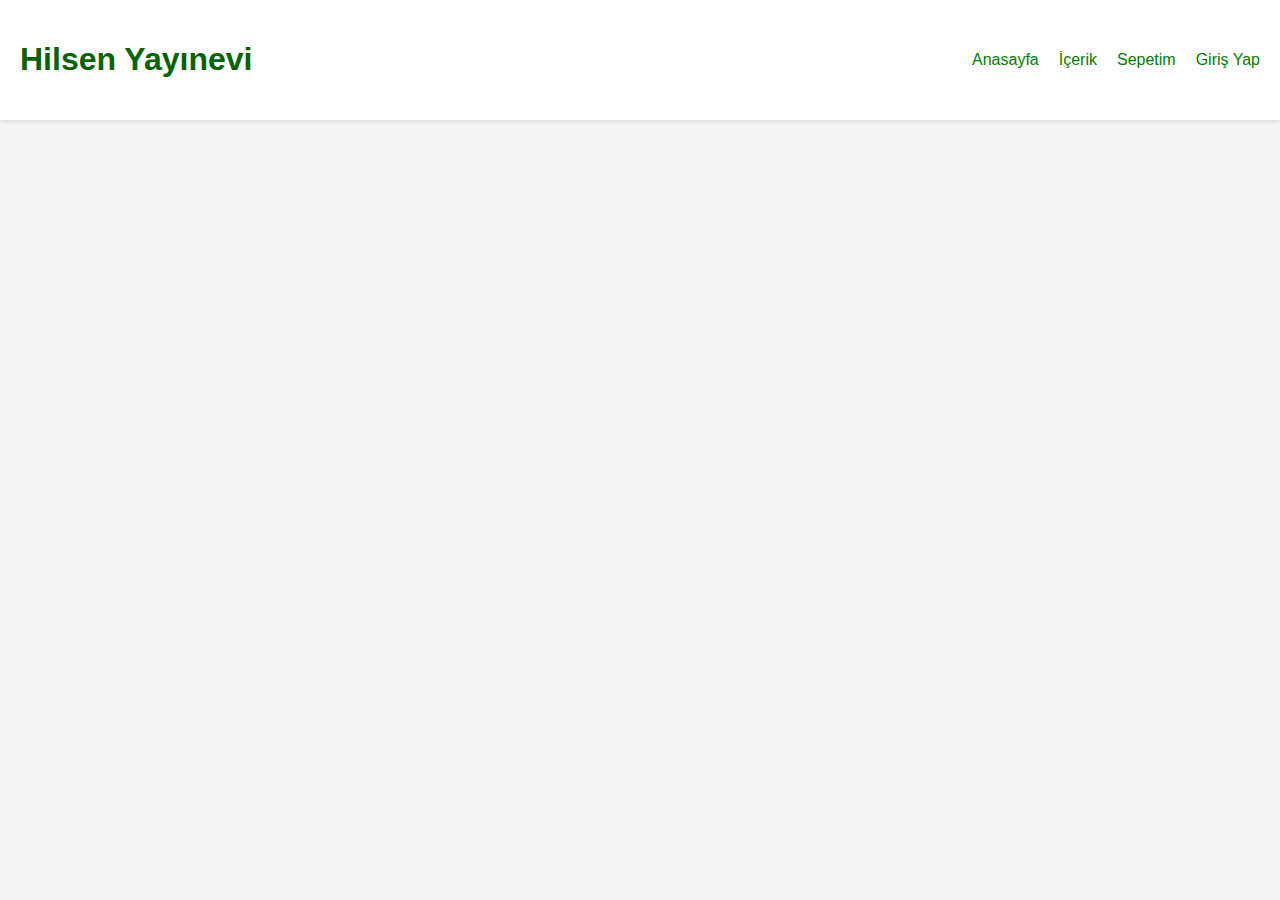
<file: .vscode/index.html>
<!DOCTYPE html>
<html lang="tr">
<head>
    <meta charset="UTF-8">
    <meta name="viewport" content="width=device-width, initial-scale=1.0">
    <title>Hilsen Yayınevi</title>
    <link rel="stylesheet" href="style.css">
</head>
<body>
    <header>
        <h1>Hilsen Yayınevi</h1>
        <nav>
            <ul>
                <li><a href="index.html">Anasayfa</a></li>
                <li><a href="icerik.html">İçerik</a></li>
                <li><a href="sepet.html">Sepetim</a></li>
                <li><a href="kullanicilar.html">Giriş Yap</a></li>
            </ul>
        </nav>
    </header>
    <main>
        <h2 id="welcome-message-container">Hoş geldiniz, <span id="welcome-message"></span></h2>
    </main>
    <script src="script.js"></script>
</body>
</html>
</file>
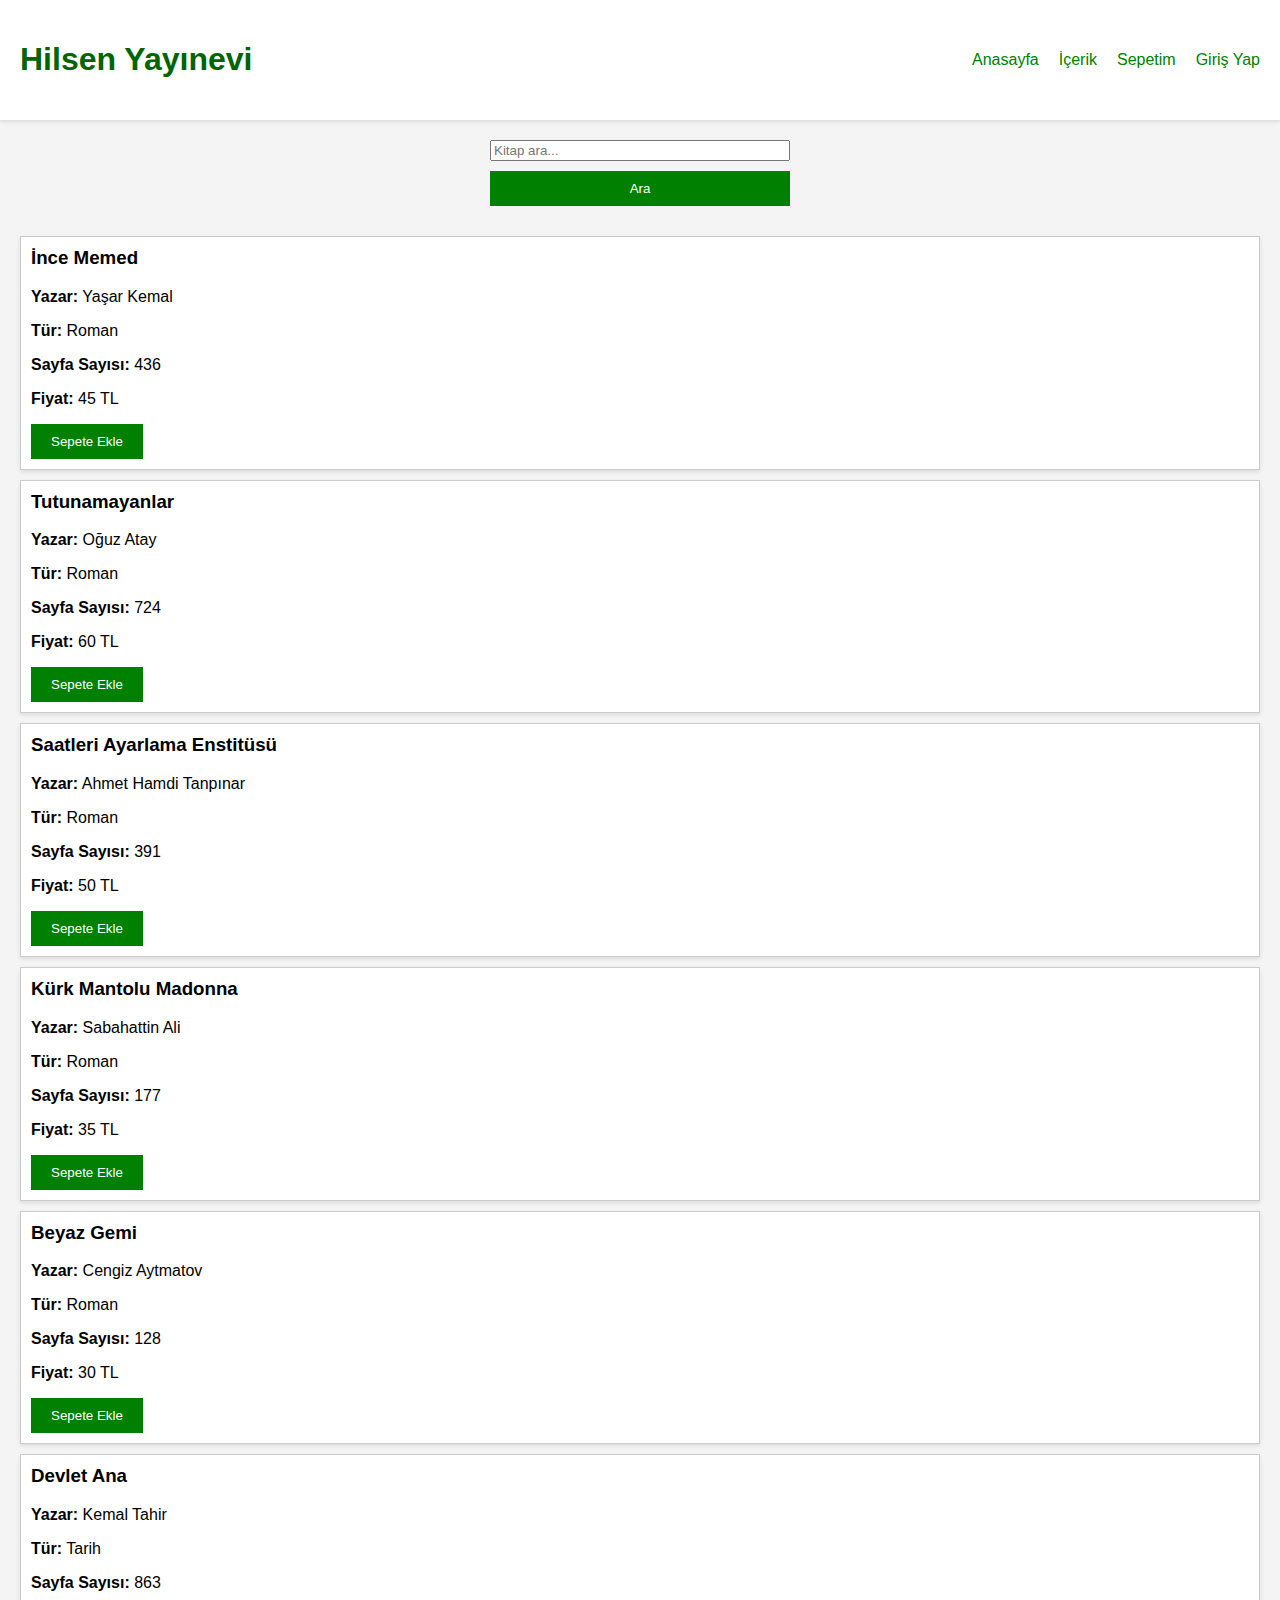
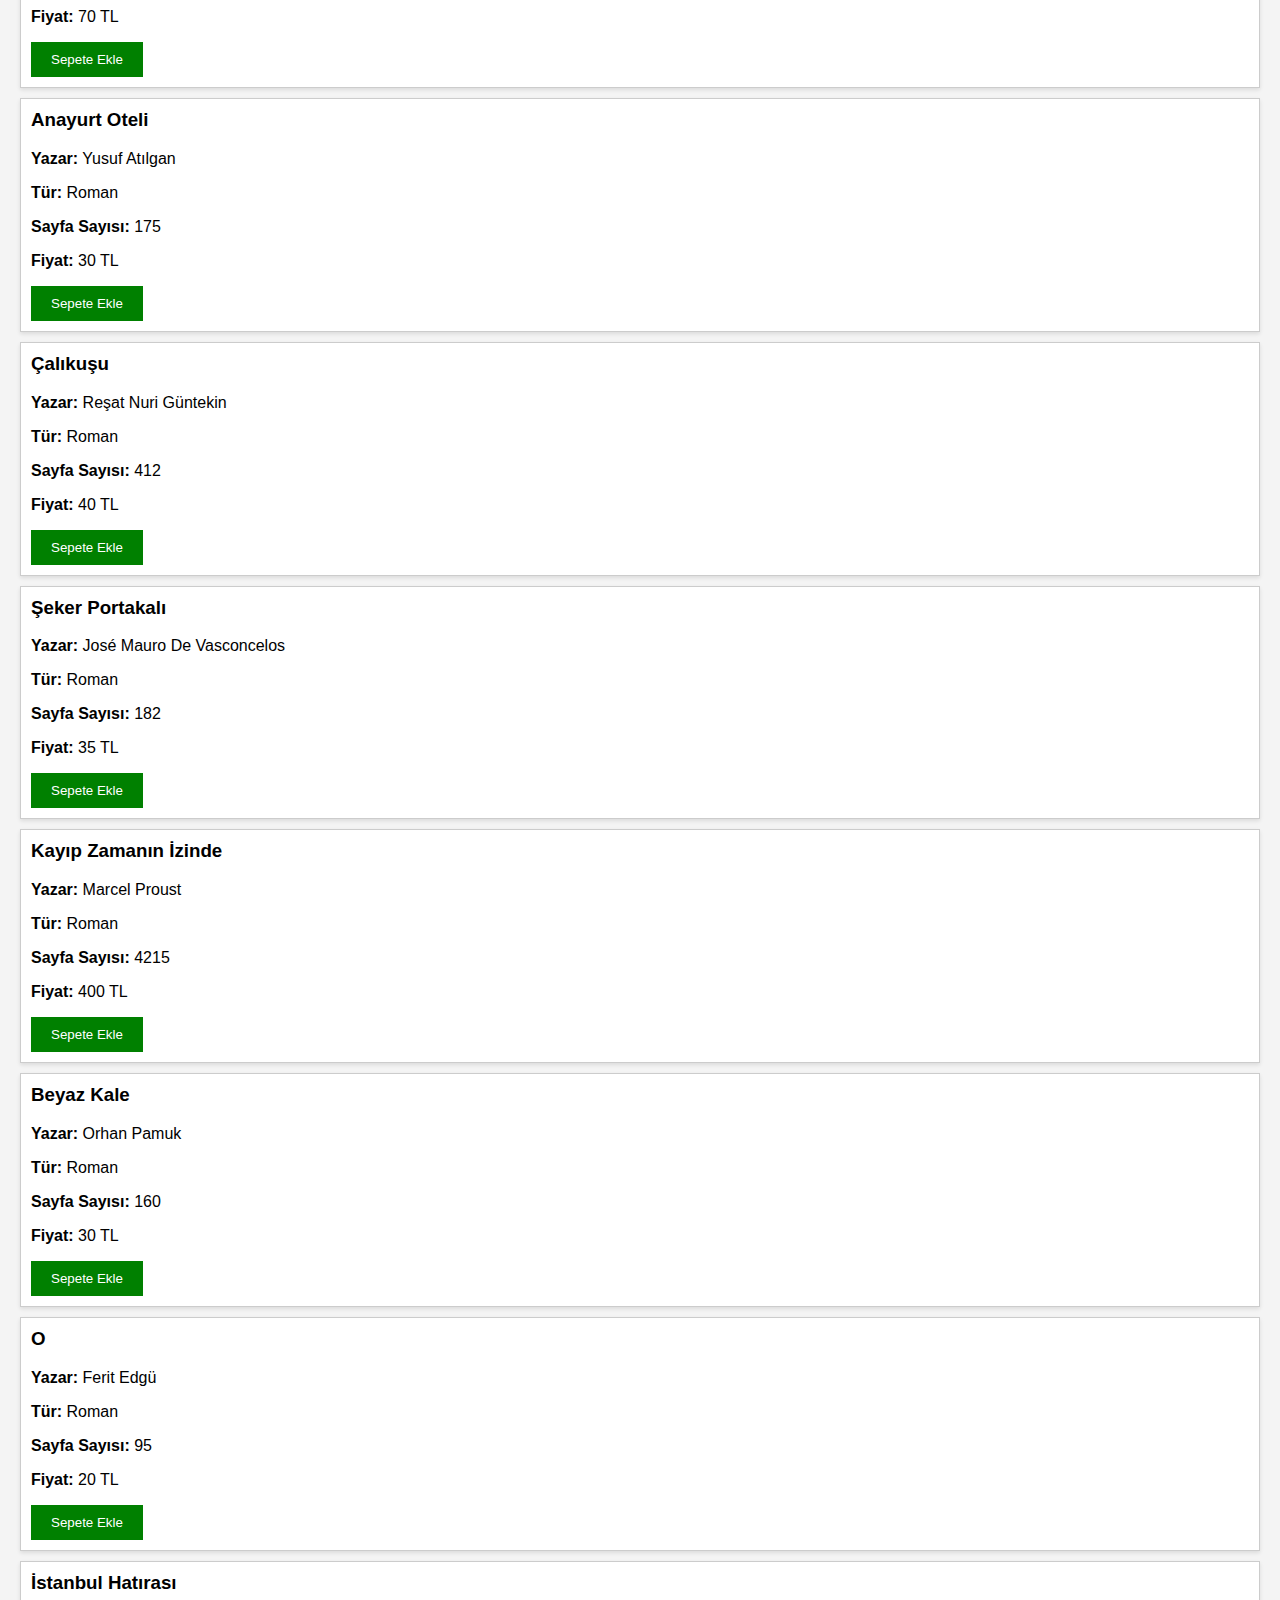
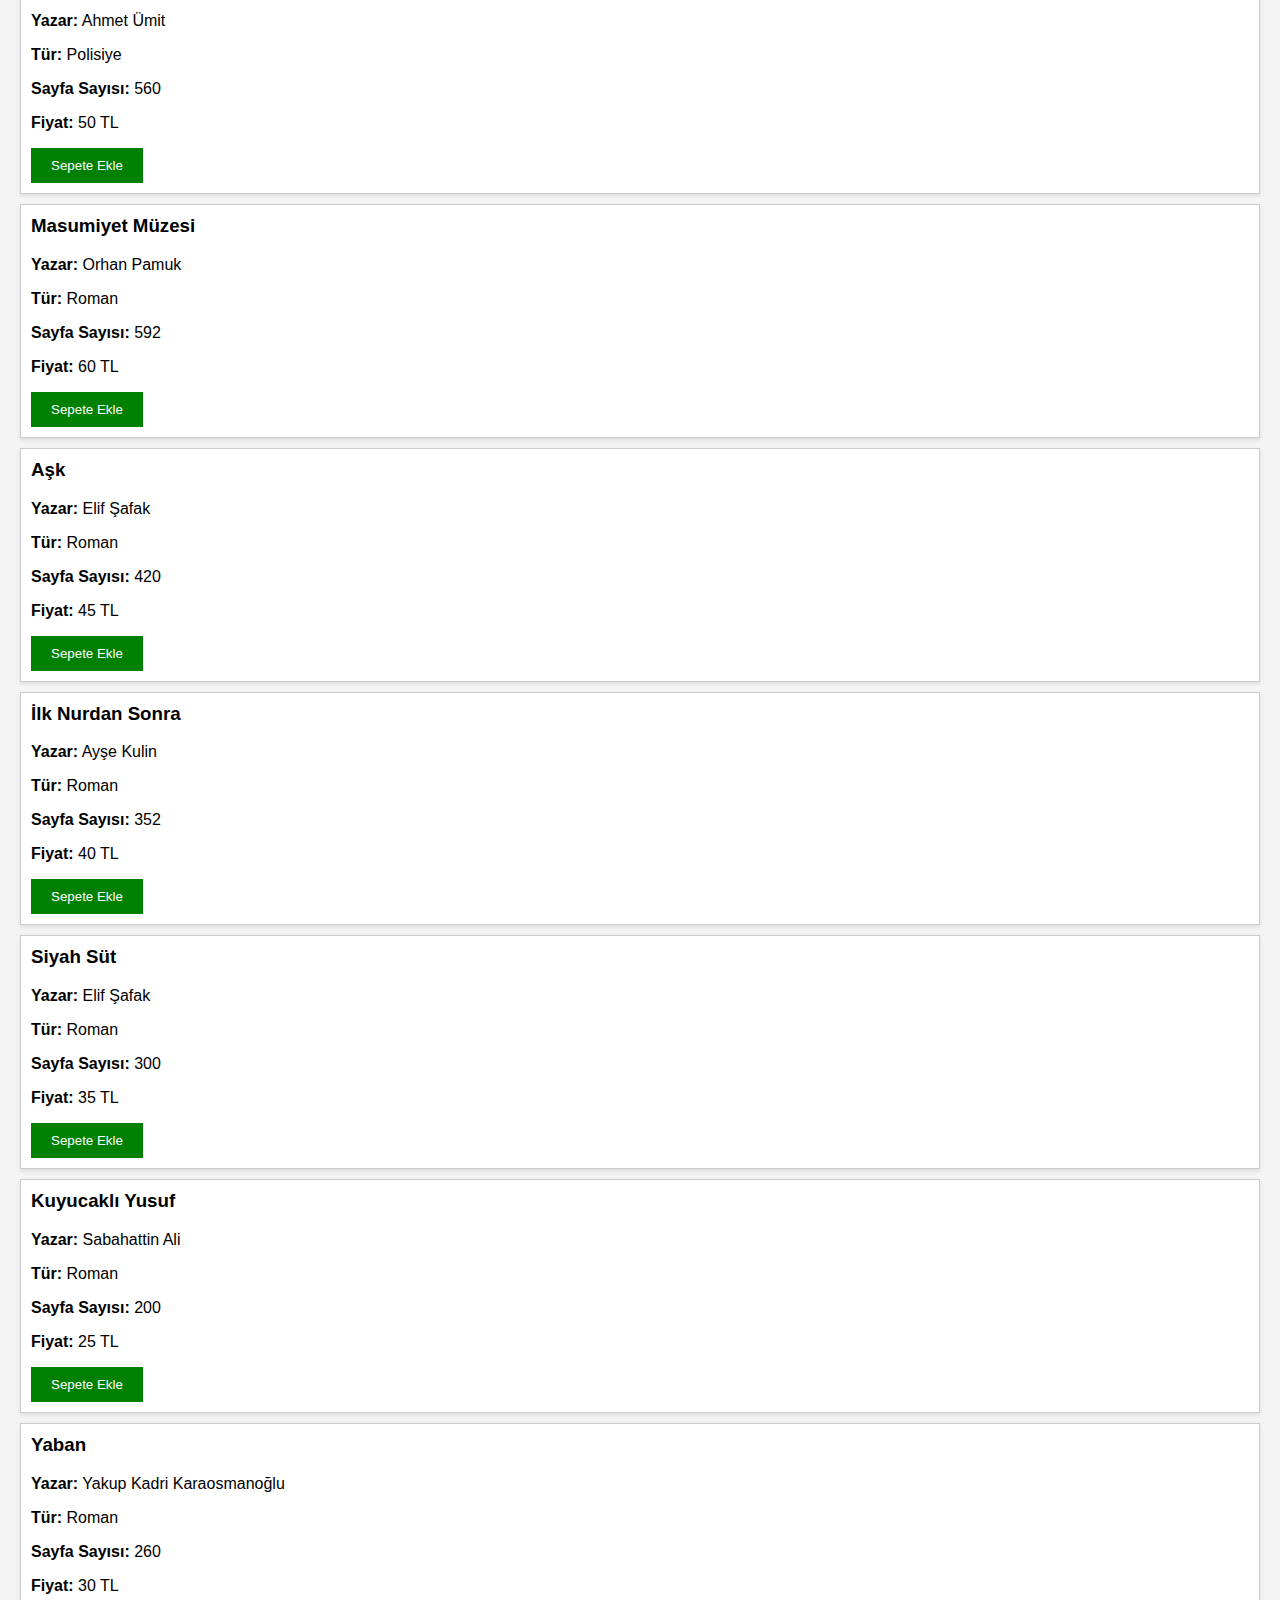
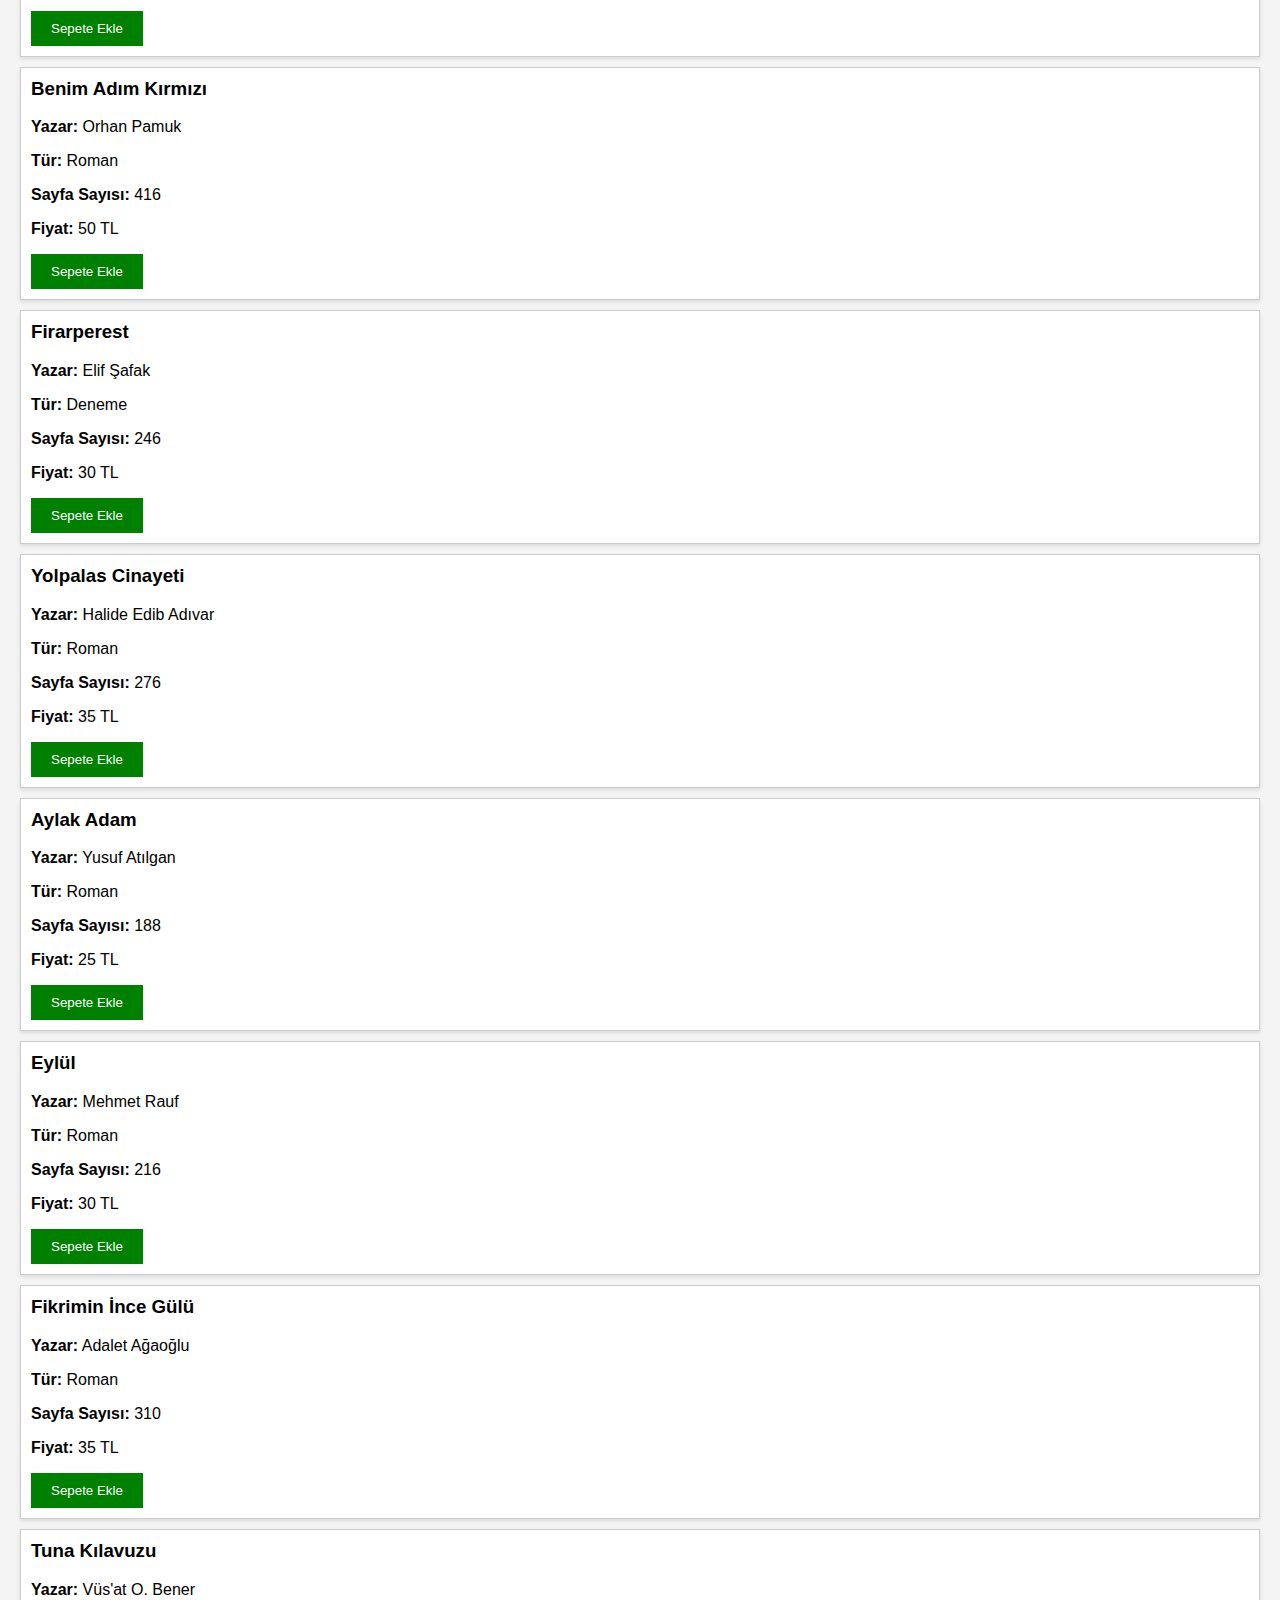
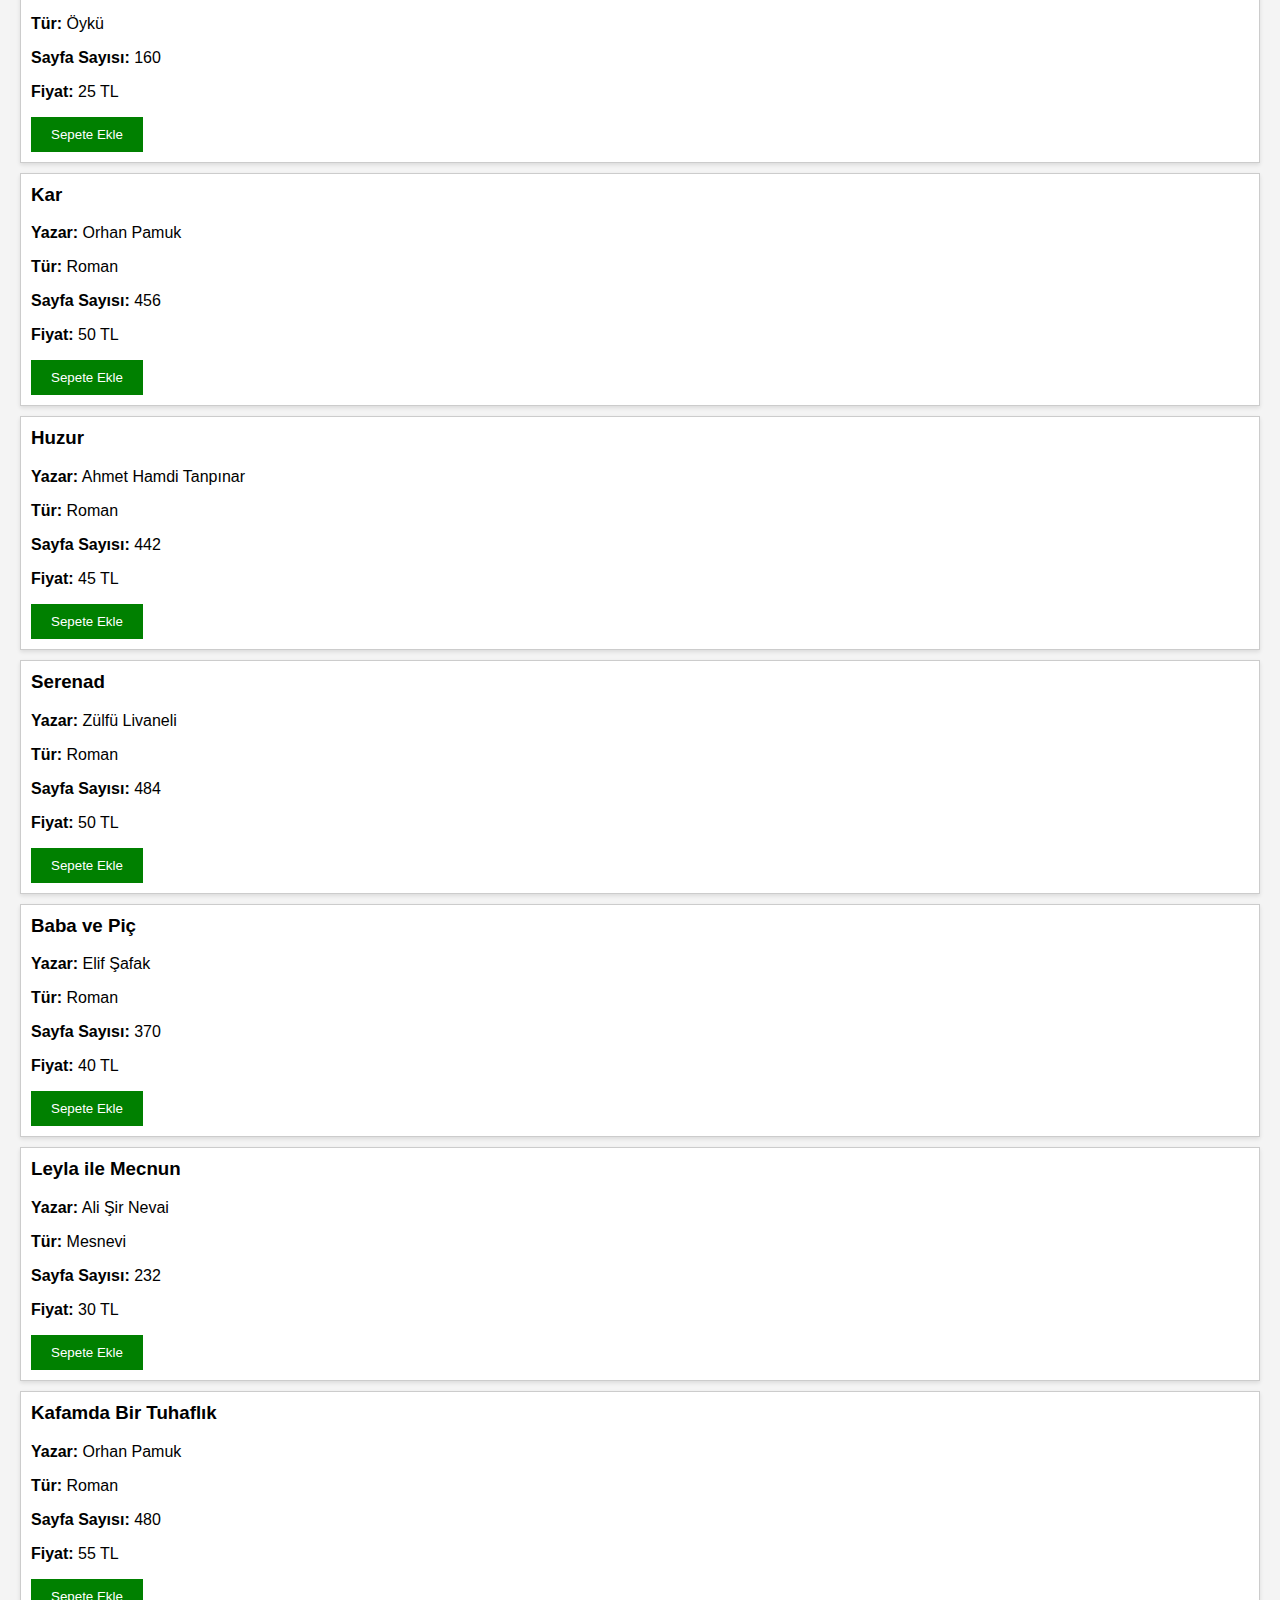
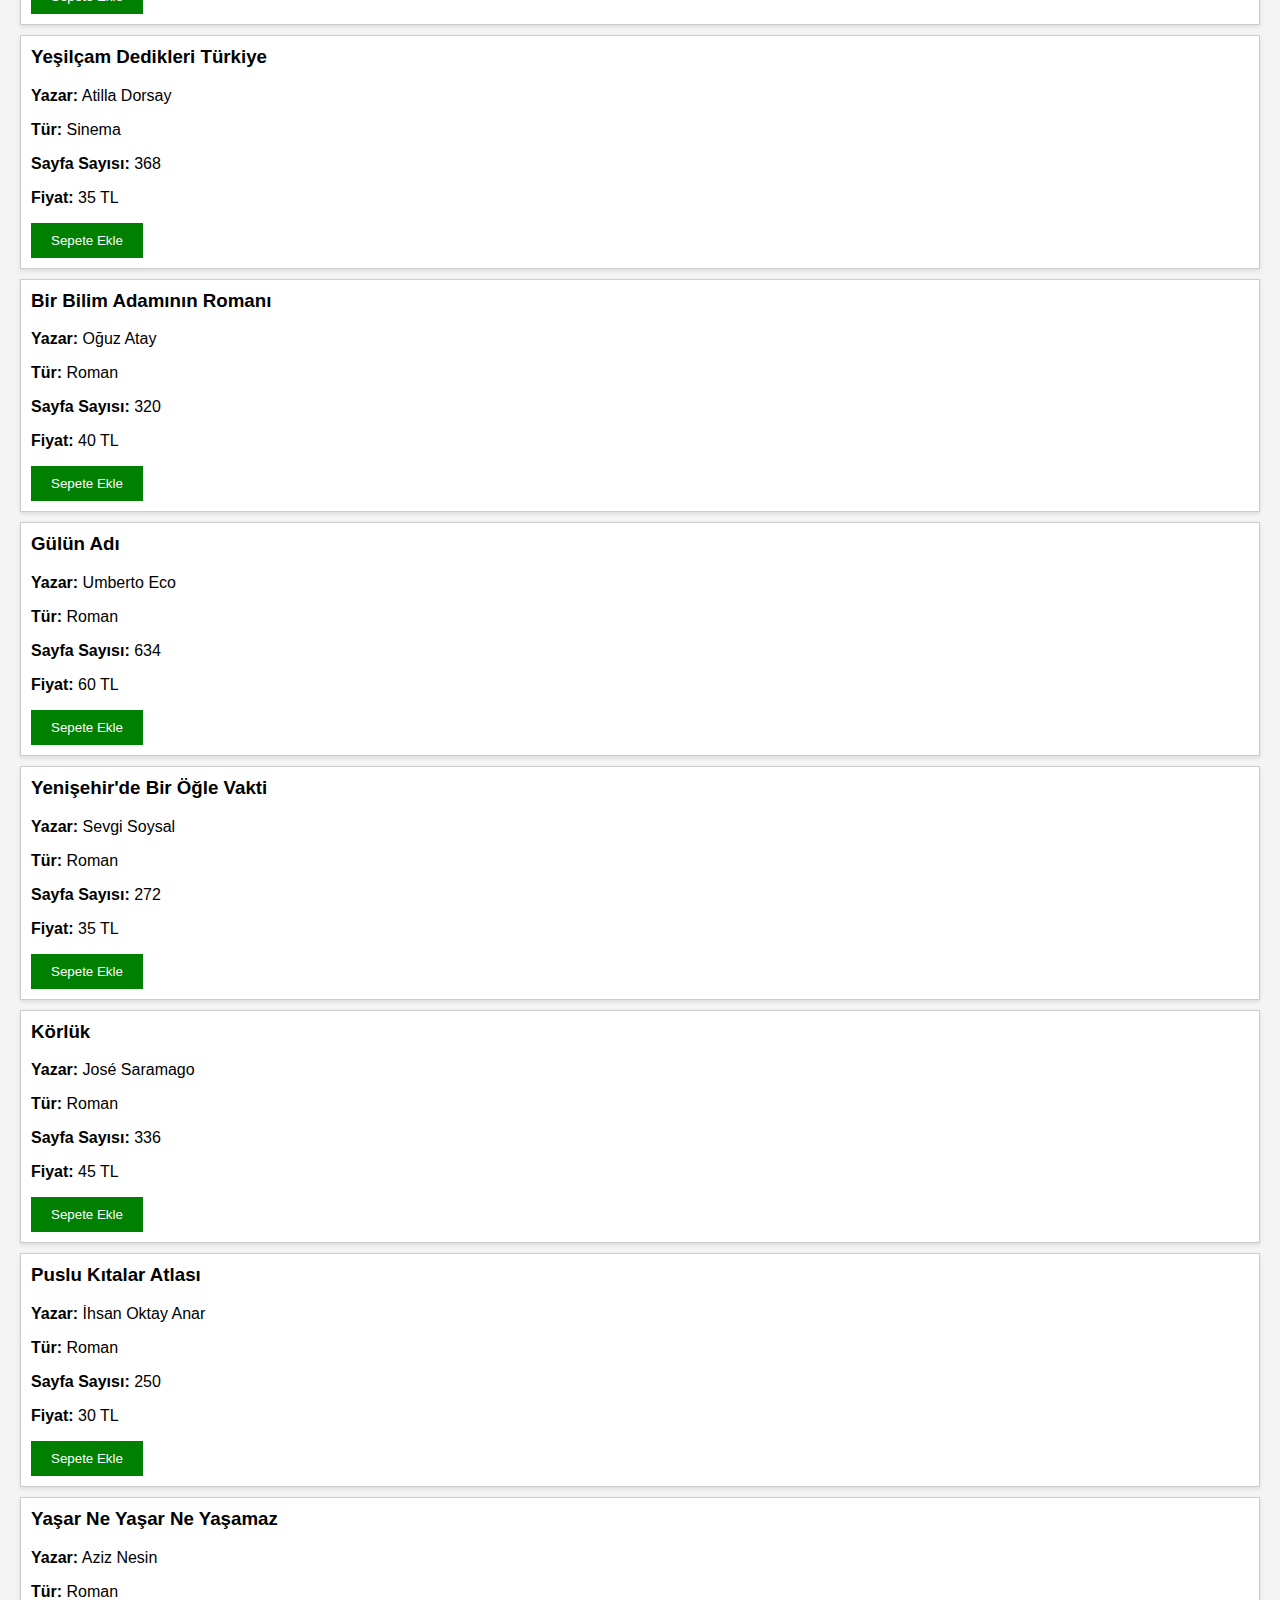
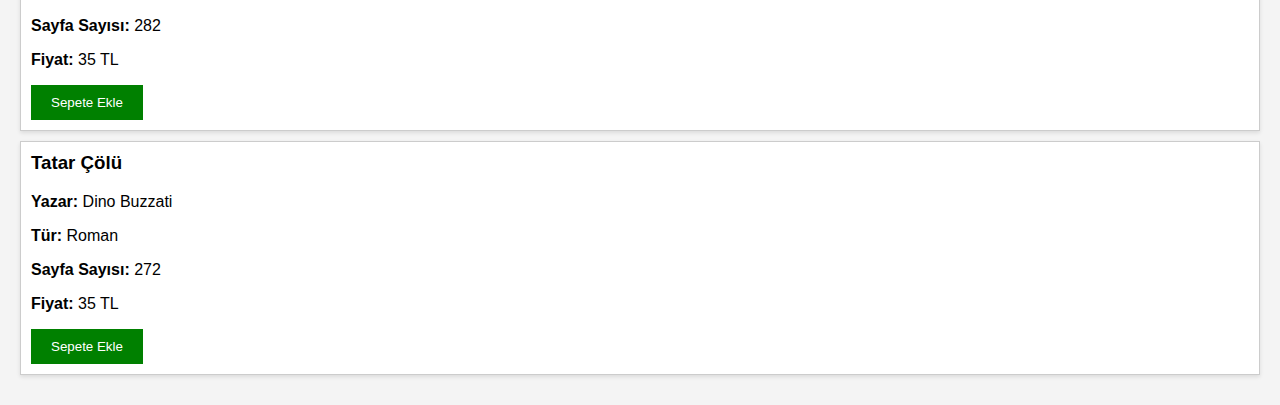
<file: .vscode/icerik.html>
<!DOCTYPE html>
<html lang="tr">
<head>
    <meta charset="UTF-8">
    <meta name="viewport" content="width=device-width, initial-scale=1.0">
    <title>İçerik - Hilsen Yayınevi</title>
    <link rel="stylesheet" href="style.css">
</head>
<body>
    <header>
        <h1>Hilsen Yayınevi</h1>
        <nav>
            <ul>
                <li><a href="index.html">Anasayfa</a></li>
                <li><a href="icerik.html">İçerik</a></li>
                <li><a href="sepet.html">Sepetim</a></li>
                <li><a href="kullanicilar.html">Giriş Yap</a></li>
            </ul>
        </nav>
    </header>
    <main>
        <form id="searchForm">
            <input type="text" id="searchQuery" placeholder="Kitap ara...">
            <button type="submit">Ara</button>
        </form>
        <div id="search-results"></div>
        <div id="book-list"></div>
    </main>
    <script src="script.js"></script>
</body>
</html>
</file>
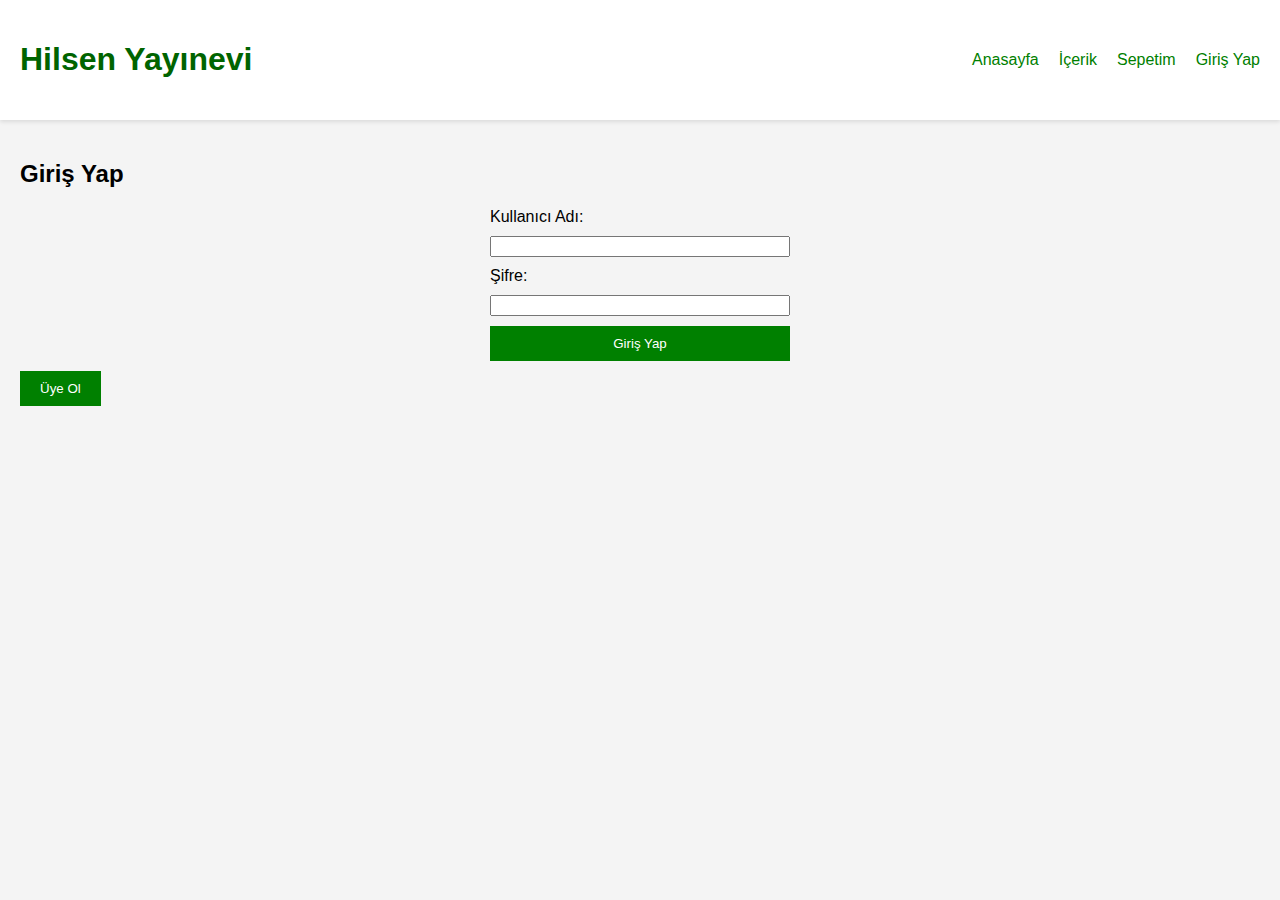
<file: .vscode/kullanicilar.html>
<!DOCTYPE html>
<html lang="tr">
<head>
    <meta charset="UTF-8">
    <meta name="viewport" content="width=device-width, initial-scale=1.0">
    <title>Giriş Yap</title>
    <link rel="stylesheet" href="style.css">
</head>
<body>
    <header>
        <h1>Hilsen Yayınevi</h1>
        <nav>
            <ul>
                <li><a href="index.html">Anasayfa</a></li>
                <li><a href="icerik.html">İçerik</a></li>
                <li><a href="sepet.html">Sepetim</a></li>
                <li><a href="kullanicilar.html">Giriş Yap</a></li>
            </ul>
        </nav>
    </header>
    <main>
        <h2>Giriş Yap</h2>
        <form id="loginForm">
            <label for="username">Kullanıcı Adı:</label>
            <input type="text" id="username" name="username" required>
            <label for="password">Şifre:</label>
            <input type="password" id="password" name="password" required>
            <button type="submit">Giriş Yap</button>
        </form>
        <button id="goToRegister">Üye Ol</button>
    </main>
    <script src="script.js"></script>
</body>
</html>
</file>
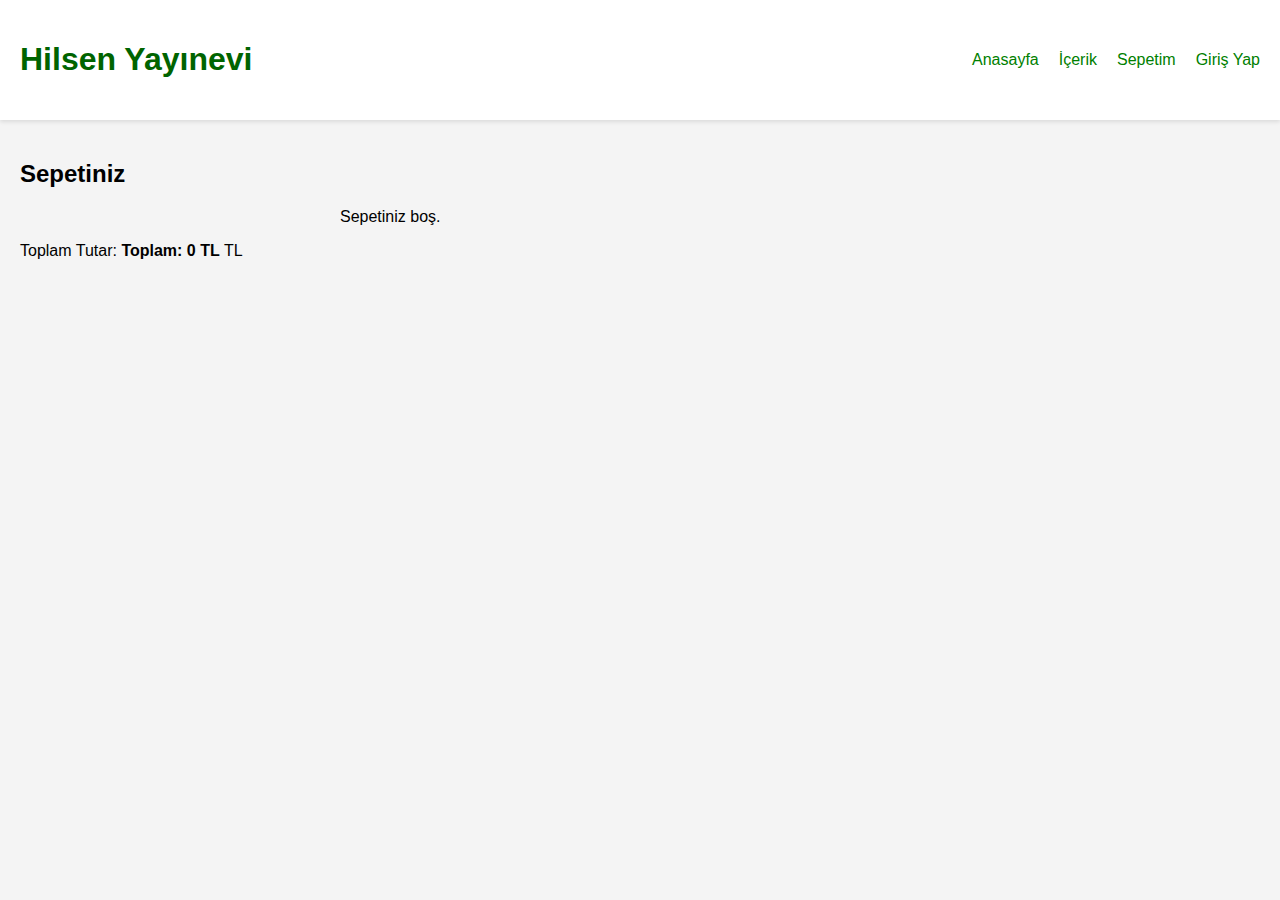
<file: .vscode/sepet.html>
<!DOCTYPE html>
<html lang="tr">
<head>
    <meta charset="UTF-8">
    <meta name="viewport" content="width=device-width, initial-scale=1.0">
    <title>Sepetim</title>
    <link rel="stylesheet" href="style.css">
</head>
<body>
    <header>
        <h1>Hilsen Yayınevi</h1>
        <nav>
            <ul>
                <li><a href="index.html">Anasayfa</a></li>
                <li><a href="icerik.html">İçerik</a></li>
                <li><a href="sepet.html">Sepetim</a></li>
                <li><a href="kullanicilar.html">Giriş Yap</a></li>
            </ul>
        </nav>
    </header>
    <main>
        <h2>Sepetiniz</h2>
        <div id="cart-items">
            <!-- Sepet öğeleri burada listelenecek -->
        </div>
        <p>Toplam Tutar: <span id="total-price">0</span> TL</p>
    </main>
    <script src="script.js"></script>
</body>
</html>
</file>
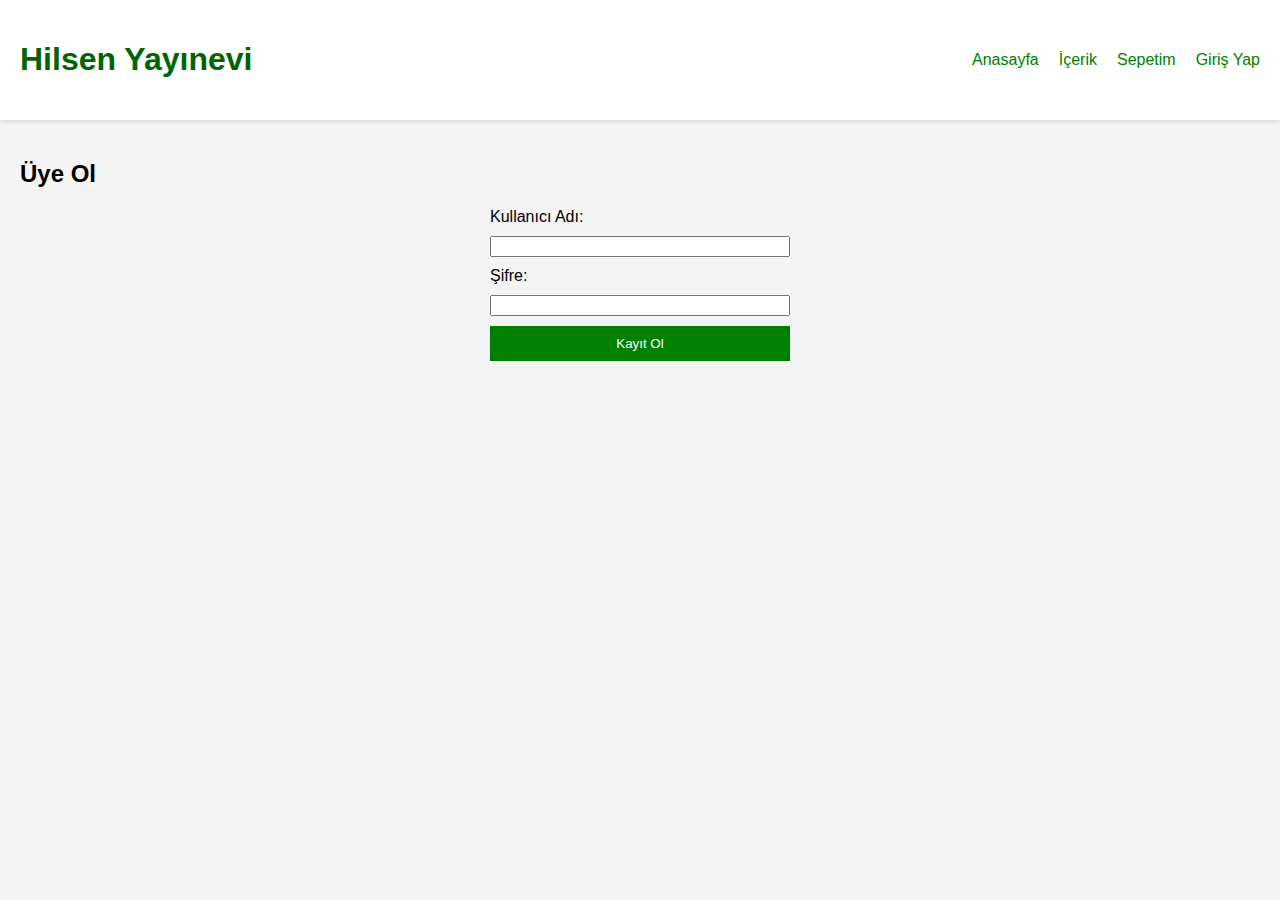
<file: .vscode/uyeol.html>
<!DOCTYPE html>
<html lang="tr">
<head>
    <meta charset="UTF-8">
    <meta name="viewport" content="width=device-width, initial-scale=1.0">
    <title>Üye Ol</title>
    <link rel="stylesheet" href="style.css">
</head>
<body>
    <header>
        <h1>Hilsen Yayınevi</h1>
        <nav>
            <ul>
                <li><a href="index.html">Anasayfa</a></li>
                <li><a href="icerik.html">İçerik</a></li>
                <li><a href="sepet.html">Sepetim</a></li>
                <li><a href="kullanicilar.html">Giriş Yap</a></li>
            </ul>
        </nav>
    </header>
    <main>
        <h2>Üye Ol</h2>
        <form id="registerForm">
            <label for="newUsername">Kullanıcı Adı:</label>
            <input type="text" id="newUsername" name="username" required>
            <label for="newPassword">Şifre:</label>
            <input type="password" id="newPassword" name="password" required>
            <button type="submit">Kayıt Ol</button>
        </form>
    </main>
    <script src="script.js"></script>
</body>
</html>
</file>
<file: .vscode/style.css>
body {
    background-color: #f4f4f4;
    margin: 0;
    font-family: Arial, sans-serif;
}

header {
    display: flex;
    justify-content: space-between;
    align-items: center;
    padding: 20px;
    background-color: #fff;
    box-shadow: 0 2px 4px rgba(0, 0, 0, 0.1);
}

header h1 {
    color: darkgreen;
    font-weight: bold;
}

header nav ul {
    list-style-type: none;
    margin: 0;
    padding: 0;
    display: flex;
}

header nav ul li {
    margin-left: 20px;
}

header nav ul li a {
    text-decoration: none;
    color: green;
    font-weight: normal;
}

main {
    padding: 20px;
}

form {
    display: flex;
    flex-direction: column;
    width: 300px;
    margin: 0 auto;
}

form label, form input, form button {
    margin-bottom: 10px;
}

.book-item {
    border: 1px solid #ccc;
    padding: 10px;
    margin-bottom: 10px;
    background-color: #fff;
    box-shadow: 0 2px 4px rgba(0, 0, 0, 0.1);
}

.book-item h3 {
    margin-top: 0;
}

#cart-items {
    max-width: 600px;
    margin: 0 auto;
}

#total-price {
    font-weight: bold;
    text-align: center;
    margin-top: 20px;
}

button {
    background-color: green;
    color: white;
    border: none;
    padding: 10px 20px;
    cursor: pointer;
}

button:hover {
    background-color: darkgreen;
}

#search-results {
    margin-top: 20px;
}
</file>
